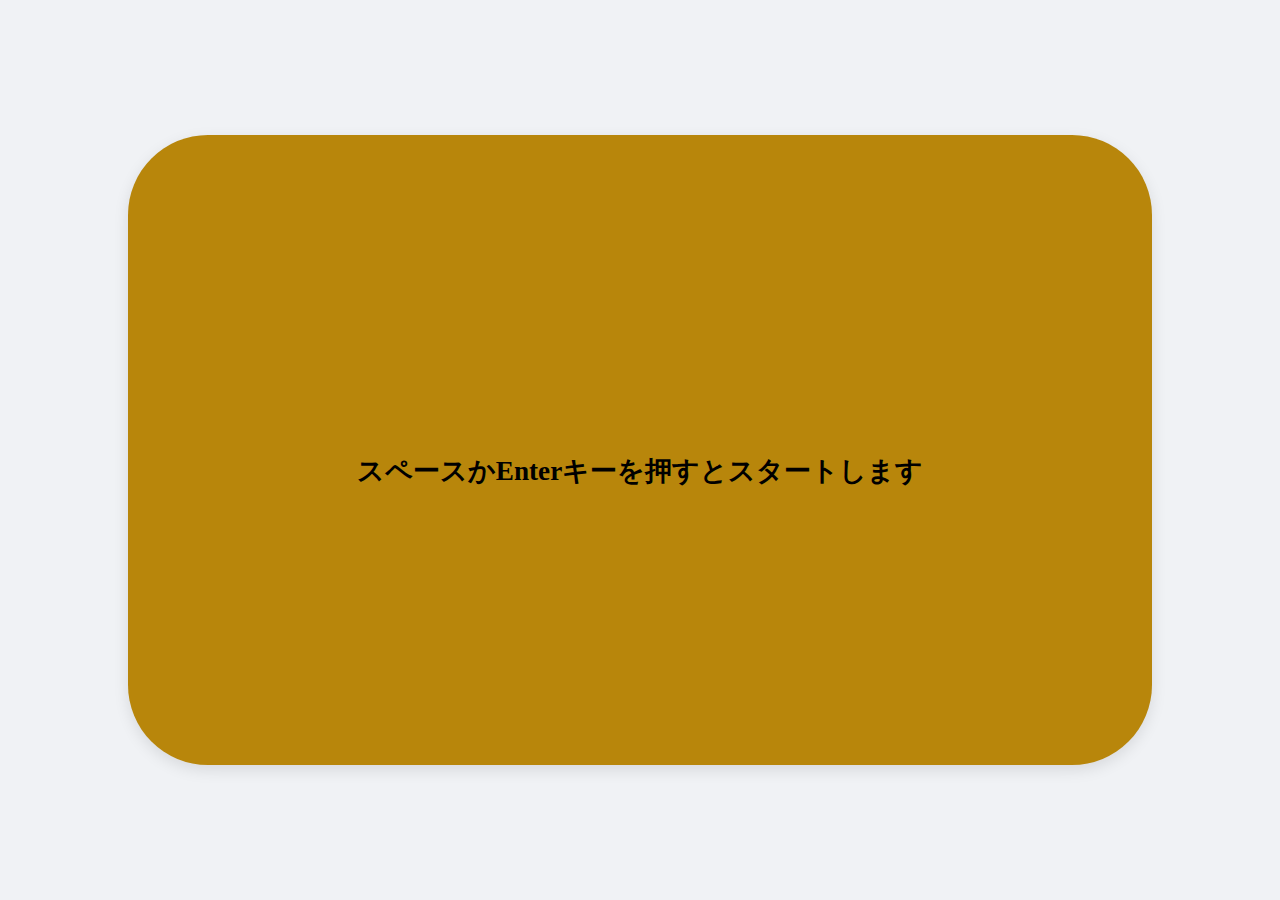
<file: index.html>
<!DOCTYPE html>
<html lang="ja">
<head>
    <meta charset="UTF-8">
    <meta name="viewport" content="width=device-width, initial-scale=1.0">
    <title>モダンデザイン サンプル</title>
    <link rel="stylesheet" href="style.css">
</head>
<body>

    <div id="center-box">
        <!-- 残り時間（秒） -->
        <p id="remaining-time">残り時間: 60秒</p>
        <label for="renda">連打メーター</label>
        <progress id="renda" max="130" value="0"></progress>
        <div id="odai-box">
            <p id="yomi-text"></p>
            <p id="box-text"></p>
        </div>
        <!-- ゲットした皿の数の合計 -->
        <p id="total_got_odai"></p>
        <table>
            <caption>げっちゅした皿</caption>
            <thead>
                <tr>
                    <th scope="col">100</th>
                    <th scope="col">180</th>
                    <th scope="col">240</th>
                    <th scope="col">380</th>
                    <th scope="col">500</th>
                </tr>
            </thead>
            <tbody>
                <tr>
                    <th scope="row" id="100_count">0</th>
                    <th scope="row" id="180_count"">0</th>
                    <th scope="row" id="240_count">0</th>
                    <th scope="row" id="380_count"">0</th>
                    <th scope="row" id="500_count">0</th>
                </tr>
        </table>
    </div>
    <div id="result-box">
        <p id="result-total">〜円分のお寿司をゲット！</p>
        <p id="haratta">3000円 払って・・・</p>
        <div id="otoku-box">
            <p id="otoku">円分〜でした</p>
        </div>
        <table>
            <caption>結果</caption>
            <thead>
                <tr>
                    <th scope="col">正しく打ったキーの数</th>
                    <th scope="col">平均キータイプ数</th>
                    <th scope="col">ミスタイプ数</th>
                </tr>
            </thead>
            <tbody>
                <tr>
                    <th scope="row" id="correct_keys_count">0</th>
                    <th scope="row" id="average_keys_count">0</th>
                    <th scope="row" id="incorrect_keys_count">0</th>
                </tr>
            </tbody>
        </table>
    </div>
    <div id="start-box">
        <p id="start-text">スペースかEnterキーを押すとスタートします</p>
    </div>

    <script src="script.js"></script>
</body>
</html>
</file>
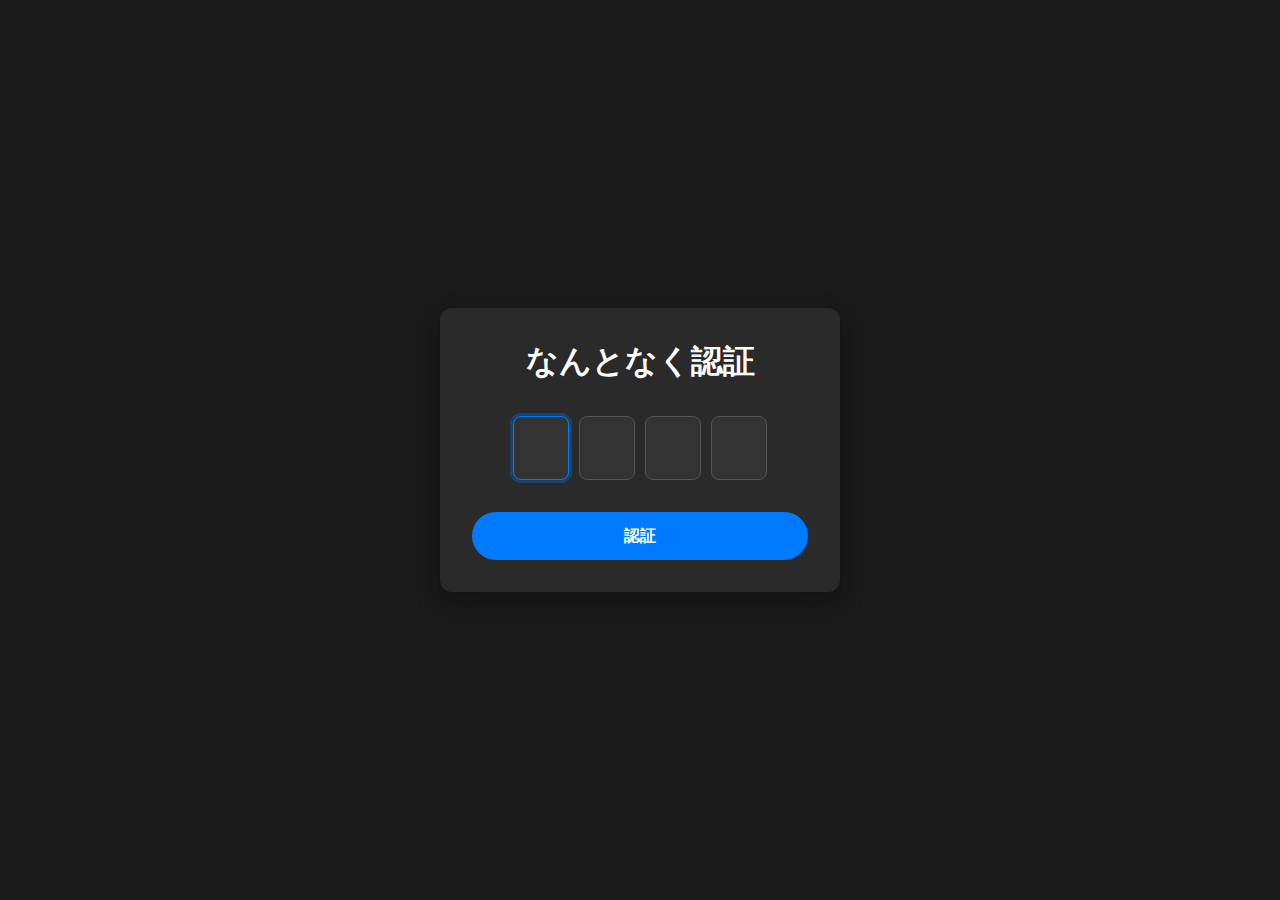
<file: password.html>
<!DOCTYPE html>
<html>
<head>
    <meta charset="UTF-8">
    <meta name="viewport" content="width=device-width, initial-scale=1.0">
    <title>アクセス認証</title>
    <style>
        /* (スタイル部分は前回と同じ) */
        body {
            font-family: -apple-system, BlinkMacSystemFont, "Segoe UI", Roboto, Helvetica, Arial, sans-serif;
            background-color: #1a1a1a; /* 濃いグレーの背景 */
            color: #f0f2f5;           /* 明るい文字色 */
            display: flex;
            align-items: center;      /* 垂直方向の中央揃え */
            justify-content: center;   /* 水平方向の中央揃え */
            min-height: 100vh;        /* 画面全体の高さ */
            margin: 0;
        }
        #authForm {
            background-color: #2a2a2a; /* 少し明るいグレーのカード */
            padding: 2rem;
            border-radius: 12px;      /* 角を丸くする */
            box-shadow: 0 8px 24px rgba(0, 0, 0, 0.3); /* 濃い影 */
            max-width: 400px;
            width: 90%;
            box-sizing: border-box;
            text-align: center; /* 中身を中央揃えに */
            display: flex;
            flex-direction: column;
        }
        h1 {
            color: #ffffff;
            margin-top: 0;
            margin-bottom: 2rem; /* PIN入力とのマージン */
            font-weight: 600;
            display: flex;
            justify-content: center;
        }
        #pin-container {
            display: flex;
            justify-content: center; /* ボックスを中央に */
            gap: 10px;               /* ボックス間の隙間 */
            margin-bottom: 0rem;
        }
        .pin-input {
            width: 50px;
            height: 60px;
            font-size: 2rem;
            text-align: center;
            background-color: #333;
            color: white;
            border: 1px solid #555;
            border-radius: 8px;
            /* スピナー（上下矢印）を非表示 */
            -moz-appearance: textfield;
            appearance: none;
        }
        .pin-input::-webkit-outer-spin-button,
        .pin-input::-webkit-inner-spin-button {
            -webkit-appearance: none;
            margin: 0;
        }
        .pin-input:focus {
            border-color: #007bff;
            box-shadow: 0 0 0 3px rgba(0,123,255,0.3);
            outline: none;
        }
        button {
            width: 100%;
            padding: 0.85rem;
            background-color: #007bff; /* メインの色（青） */
            color: white;
            border: none;
            border-radius: 50px;      /* ★ 円形（ピル型）に */
            cursor: pointer;
            font-size: 1rem;
            font-weight: bold;
            transition: background-color 0.2s, transform 0.1s;
        }
        button:hover {
            background-color: #0056b3;
        }
        button:active {
            transform: scale(0.98); /* クリック時に少し小さく */
        }
        #message {
            color: #ff4444; /* エラーメッセージの色 */
            font-size: 0.9rem;
            padding: 1rem;
            display: flex;
        }
    </style>
</head>
<body>

    <div id="authForm">
        <h1>なんとなく認証</h1>

        <form id="authFormElement" action="javascript:void(0);">

            <div id="pin-container">
                <input type="text" class="pin-input" maxlength="1" inputmode="numeric" required>
                <input type="text" class="pin-input" maxlength="1" inputmode="numeric" required>
                <input type="text" class="pin-input" maxlength="1" inputmode="numeric" required>
                <input type="text" class="pin-input" maxlength="1" inputmode="numeric" required>
            </div>
            <span id="message"></span>

            <button type="submit">認証</button>
        </form>
    </div>

    <script>
        /**
         * ユーザーの入力値をBasic認証として /index.html へのアクセスを試みる
         */
        async function attemptAuth() {
            const inputs = document.querySelectorAll('.pin-input');
            let password = '';
            inputs.forEach(input => password += input.value);

            if (password.length !== 4) return;

            const username = 'user';
            const credentials = btoa(`${username}:${password}`);

            try {
                // ★ 修正: /index.html ではなく /login エンドポイントを叩く
                const res = await fetch('/login', {
                    headers: {
                        'Authorization': `Basic ${credentials}`
                    }
                });

                if (res.ok) {
                    // 認証成功 (サーバーがCookieをセットした)
                    // → index.html に遷移する
                    // (ブラウザはCookieを持って遷移するので、サーバーは認証済みと判断する)
                    window.location.href = '/index.html';
                } else {
                    // 認証失敗
                    window.location.href = '/password.html?message=' + encodeURIComponent('認証に失敗しました。再度入力してください。');
                }
            } catch {
                alert("通信エラーが発生しました");
            }
        }


        // --- ページ読み込み完了後に実行するスクリプト ---
        document.addEventListener('DOMContentLoaded', () => {
            const queryString = window.location.search;

            // 2. URLSearchParamsオブジェクトを作成して、クエリ文字列を解析

            const params = new URLSearchParams(queryString);
            const message = params.get('message');
            document.getElementById('message').textContent = message || '';
            // Enterキー(Submit)で認証を実行
            const form = document.getElementById('authFormElement');
            form.addEventListener('submit', (event) => {
                event.preventDefault(); 
                attemptAuth();          
            });

            // --- ★ PIN入力の制御 ---
            const pinInputs = document.querySelectorAll('.pin-input');

            pinInputs.forEach((input, index) => {

                // ★ 各入力欄にタイマーIDを保持させる変数は削除 (代わりに input.dataset を使う)
                // let timerId = null; // ← これを削除

                // --- 1. 文字が入力された時の処理 ---
                input.addEventListener('input', () => {

                    // ★ 正規表現で数字以外の文字を削除
                    input.value = input.value.replace(/[^0-9]/g, '');

                    // ★ 1秒後に隠す処理
                    // すでにタイマーがセットされていれば、それをキャンセル
                    // ( input 要素自体に保存した timerId を参照する)
                    if (input.dataset.timerId) {
                        clearTimeout(input.dataset.timerId);
                    }

                    // 入力中は type="text" にして文字を表示
                    input.type = 'text'; 

                    // 1秒後（1000ms）に type="password" に変更して文字を隠す
                    // (タイマーIDを input 要素自体 (dataset) に保存する)
                    input.dataset.timerId = setTimeout(() => {
                        input.type = 'password';
                        input.dataset.timerId = null; // 念のため、使い終わったらクリア
                    }, 1000); // 1秒

                    // (既存の自動フォーカス移動)
                    if (input.value.length === 1 && index < pinInputs.length - 1) {
                        pinInputs[index + 1].focus();
                    }
                    if (input.value.length === 1 && index - 1 >= 0) {
                        pinInputs[index - 1].type = 'password';
                    }
                });

                // --- 2. キーが押された時の処理 (バックスペース) ---
                input.addEventListener('keydown', (event) => {

                    // ★ バックスペースが押されたら、入力のために type="text" に戻す
                    if (event.key === 'Backspace') {
                        input.type = 'text';

                        // (既存のフォーカス移動)
                        if (input.value.length === 0 && index > 0) {
                            pinInputs[index - 1].focus();
                        }
                    }
                });

                // --- 3. フォーカスが当たった時の処理 ---
                input.addEventListener('focus', () => {
                    // ★ フォーカスが当たったら、常に入力できるように type="text" にする
                    input.type = 'text';
                    // (入力済みの文字が一時的に見えます)
                });

                // --- 4. フォーカスが外れた時の処理 ---
                input.addEventListener('blur', () => {
                    // ★ フォーカスが外れたら、保留中のタイマーをキャンセルして即座に隠す
                    if (timerId) {
                        clearTimeout(timerId); 
                    }
                    input.type = 'password';
                });
            });

            // ページ読み込み時に最初のボックスに自動でフォーカスする
            if (pinInputs.length > 0) {
                pinInputs[0].focus();
            }
        });
    </script>
</body>
</html>
</file>
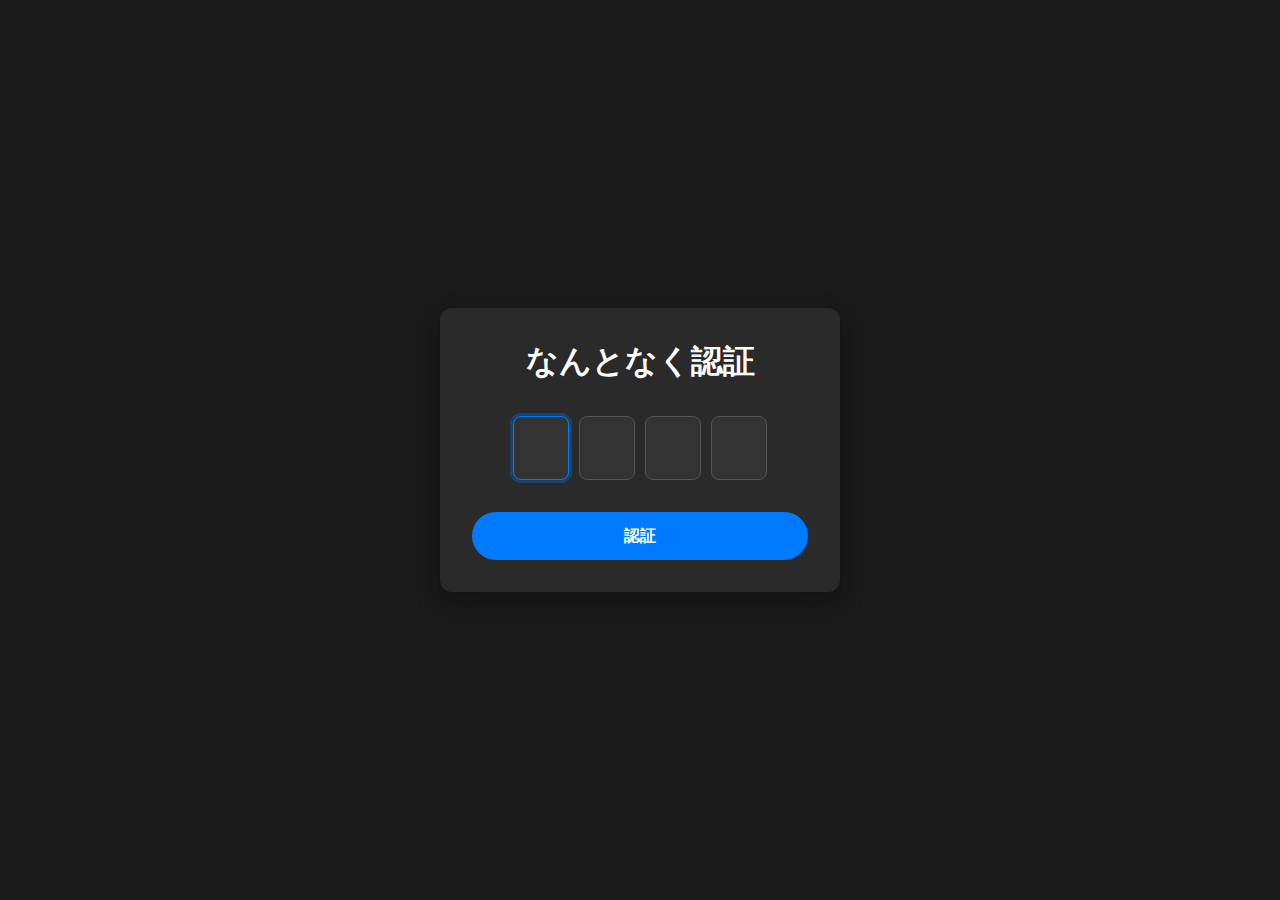
<file: public/password.html>
<!DOCTYPE html>
<html>
<head>
    <meta charset="UTF-8">
    <meta name="viewport" content="width=device-width, initial-scale=1.0">
    <title>アクセス認証</title>
    <style>
        /* (スタイル部分は前回と同じ) */
        body {
            font-family: -apple-system, BlinkMacSystemFont, "Segoe UI", Roboto, Helvetica, Arial, sans-serif;
            background-color: #1a1a1a; /* 濃いグレーの背景 */
            color: #f0f2f5;           /* 明るい文字色 */
            display: flex;
            align-items: center;      /* 垂直方向の中央揃え */
            justify-content: center;   /* 水平方向の中央揃え */
            min-height: 100vh;        /* 画面全体の高さ */
            margin: 0;
        }
        #authForm {
            background-color: #2a2a2a; /* 少し明るいグレーのカード */
            padding: 2rem;
            border-radius: 12px;      /* 角を丸くする */
            box-shadow: 0 8px 24px rgba(0, 0, 0, 0.3); /* 濃い影 */
            max-width: 400px;
            width: 90%;
            box-sizing: border-box;
            text-align: center; /* 中身を中央揃えに */
            display: flex;
            flex-direction: column;
        }
        h1 {
            color: #ffffff;
            margin-top: 0;
            margin-bottom: 2rem; /* PIN入力とのマージン */
            font-weight: 600;
            display: flex;
            justify-content: center;
        }
        #pin-container {
            display: flex;
            justify-content: center; /* ボックスを中央に */
            gap: 10px;               /* ボックス間の隙間 */
            margin-bottom: 0rem;
        }
        .pin-input {
            width: 50px;
            height: 60px;
            font-size: 2rem;
            text-align: center;
            background-color: #333;
            color: white;
            border: 1px solid #555;
            border-radius: 8px;
            /* スピナー（上下矢印）を非表示 */
            -moz-appearance: textfield;
            appearance: none;
        }
        .pin-input::-webkit-outer-spin-button,
        .pin-input::-webkit-inner-spin-button {
            -webkit-appearance: none;
            margin: 0;
        }
        .pin-input:focus {
            border-color: #007bff;
            box-shadow: 0 0 0 3px rgba(0,123,255,0.3);
            outline: none;
        }
        button {
            width: 100%;
            padding: 0.85rem;
            background-color: #007bff; /* メインの色（青） */
            color: white;
            border: none;
            border-radius: 50px;      /* ★ 円形（ピル型）に */
            cursor: pointer;
            font-size: 1rem;
            font-weight: bold;
            transition: background-color 0.2s, transform 0.1s;
        }
        button:hover {
            background-color: #0056b3;
        }
        button:active {
            transform: scale(0.98); /* クリック時に少し小さく */
        }
        #message {
            color: #ff4444; /* エラーメッセージの色 */
            font-size: 0.9rem;
            padding: 1rem;
            display: flex;
        }
    </style>
</head>
<body>

    <div id="authForm">
        <h1>なんとなく認証</h1>

        <form id="authFormElement" action="javascript:void(0);">

            <div id="pin-container">
                <input type="text" class="pin-input" maxlength="1" inputmode="numeric" required>
                <input type="text" class="pin-input" maxlength="1" inputmode="numeric" required>
                <input type="text" class="pin-input" maxlength="1" inputmode="numeric" required>
                <input type="text" class="pin-input" maxlength="1" inputmode="numeric" required>
            </div>
            <span id="message"></span>

            <button type="submit">認証</button>
        </form>
    </div>

    <script>
        /**
         * ユーザーの入力値をBasic認証として /api/login へのアクセスを試みる
         */
        async function attemptAuth() {
            const inputs = document.querySelectorAll('.pin-input');
            let password = '';
            inputs.forEach(input => password += input.value);

            if (password.length !== 4) return;

            // ★ 修正: Python側のデフォルト (admin) に合わせる
            const username = 'user'; 
            const credentials = btoa(`${username}:${password}`);

            try {
                // ★ 修正: method: 'POST' を明記
                const res = await fetch('/api/login', {
                    method: 'POST', // POSTメソッドを指定
                    headers: {
                        'Authorization': `Basic ${credentials}`
                    }
                });

                if (res.ok) {
                    // 認証成功 (サーバーがCookieをセットした)
                    // → index.html に遷移する
                    window.location.href = '/index.html';
                } else {
                    // 認証失敗
                    // ★ 修正: 失敗したら入力欄をクリアする処理を追加
                    inputs.forEach(input => input.value = '');
                    if (inputs.length > 0) inputs[0].focus(); // 最初の入力欄にフォーカスを戻す

                    // エラーメッセージを表示
                    document.getElementById('message').textContent = '認証に失敗しました。再度入力してください。';

                    // (リダイレクト方式でもOKです)
                    // window.location.href = '/password.html?message=' + encodeURIComponent('認証に失敗しました。再度入力してください。');
                }
            } catch (err) {
                console.error("通信エラー:", err);
                document.getElementById('message').textContent = '通信エラーが発生しました。';
            }
        }


        // --- ページ読み込み完了後に実行するスクリプト ---
        document.addEventListener('DOMContentLoaded', () => {
            

            // Enterキー(Submit)で認証を実行
            const form = document.getElementById('authFormElement');
            form.addEventListener('submit', (event) => {
                event.preventDefault();  
                attemptAuth();        
            });

            // --- PIN入力の制御 ---
            const pinInputs = document.querySelectorAll('.pin-input');



            pinInputs.forEach((input, index) => {



                // ★ 各入力欄にタイマーIDを保持させる変数は削除 (代わりに input.dataset を使う)

                // let timerId = null; // ← これを削除



                // --- 1. 文字が入力された時の処理 ---

                input.addEventListener('input', () => {



                    // ★ 正規表現で数字以外の文字を削除

                    input.value = input.value.replace(/[^0-9]/g, '');



                    // ★ 1秒後に隠す処理

                    // すでにタイマーがセットされていれば、それをキャンセル

                    // ( input 要素自体に保存した timerId を参照する)

                    if (input.dataset.timerId) {

                        clearTimeout(input.dataset.timerId);

                    }



                    // 入力中は type="text" にして文字を表示

                    input.type = 'text'; 



                    // 1秒後（1000ms）に type="password" に変更して文字を隠す

                    // (タイマーIDを input 要素自体 (dataset) に保存する)

                    input.dataset.timerId = setTimeout(() => {

                        input.type = 'password';

                        input.dataset.timerId = null; // 念のため、使い終わったらクリア

                    }, 1000); // 1秒



                    // (既存の自動フォーカス移動)

                    if (input.value.length === 1 && index < pinInputs.length - 1) {

                        pinInputs[index + 1].focus();

                    }

                    if (input.value.length === 1 && index - 1 >= 0) {

                        pinInputs[index - 1].type = 'password';

                    }

                });



                // --- 2. キーが押された時の処理 (バックスペース) ---

                input.addEventListener('keydown', (event) => {



                    // ★ バックスペースが押されたら、入力のために type="text" に戻す

                    if (event.key === 'Backspace') {

                        input.type = 'text';



                        // (既存のフォーカス移動)

                        if (input.value.length === 0 && index > 0) {

                            pinInputs[index - 1].focus();

                        }

                    }

                });



                // --- 3. フォーカスが当たった時の処理 ---

                input.addEventListener('focus', () => {

                    // ★ フォーカスが当たったら、常に入力できるように type="text" にする

                    input.type = 'text';

                    // (入力済みの文字が一時的に見えます)

                });



                // --- 4. フォーカスが外れた時の処理 ---

                input.addEventListener('blur', () => {

                    // ★ フォーカスが外れたら、保留中のタイマーをキャンセルして即座に隠す

                    if (timerId) {

                        clearTimeout(timerId); 

                    }

                    input.type = 'password';

                });

            });



            // ページ読み込み時に最初のボックスに自動でフォーカスする

            if (pinInputs.length > 0) {

                pinInputs[0].focus();

            }
        });
    </script>
</body>
</html>
</file>
<file: style.css>
/* 基本的なリセットとフォント設定 */
*, *::before, *::after {
    box-sizing: border-box;
    margin: 0;
    padding: 0;
}

html, body {
    height: 100%;
    /* モダンな印象のサンセリフフォントを指定 */
    font-family: "Ubuntu";
    line-height: 1.6;
}

body {
    /* Flexboxを使って子要素(center-box)を上下左右中央に配置 */
    display: flex;
    align-items: center;
    justify-content: center;

    /* 背景色を少しグレーに */
    background-color: #f0f2f5;
    color: #333;
}

/* 中央の長方形のスタイル */
#center-box {
    width: 80vw; 
    height: 70vh;
    background-color: #ffffff;
    border-radius: 5rem;
    /*border: 0.5rem solid #2f4f4f;*/
    box-shadow: 0 5px 15px rgba(0, 0, 0, 0.1);

    display: none;
    flex-direction: column;
    align-items: center;
    justify-content: center;
    gap: 1.6rem; /* 子要素の間隔を均等に */

    padding: 2rem;
    overflow: hidden;
}


#remaining-time {
    font-size: 1.8rem;
    font-weight: 600;
    text-align: center;
    color: #333;
    padding: 0.5rem;
}
#odai-box {
    display: flex;
    flex-direction: column;
    align-items: center;
    justify-content: center;
    margin-bottom: 1rem;
    width: 50%;
    height: 30%;
    background-color: #daa520; /* 背景は茶色 */
    border-radius: 12px; /* 角を少し丸める */
    box-shadow: 0 5px 15px rgba(0, 0, 0, 0.1);
    /* 上側の余白を設定 */
    margin-top: 1rem;
    
}
#renda {
    width: 100%;
    /*margin-bottom: 1rem;*/
    position: relative;
    height: 100%;
    top: 0;
    --stop-a: 0%;
    --stop-b: 0%;
    --stop-c: 0%;
    /* ブラウザのデフォルトの見た目をリセット */
    -webkit-appearance: none;
    -moz-appearance: none;
    appearance: none;
    border: none;
    /* ★↓ これを L359 からコピーして追加（Firefox用） */
    
}
/* ボックス内のテキストスタイル */
#box-text {
    font-size: 2.0rem; /* 文字サイズ */
    font-weight: 600; /* 少し細めのフォント */
    text-align: center;
    color: #000;
}
#yomi-text {
    font-size: 1.5rem; /* 文字サイズ */
    font-weight: 400; /* 少し細めのフォント */
    text-align: center;
    color: #333
}
#center-box table {
    /* ★ 要望: 親(#center-box)の幅の80%にする */
    width: 80%;

    /* ★ 削除: 'width: 80%' を妨げていた指定を削除 */
    /* max-width: 500px; */

    /* ★ 競合するため削除 (または必要なら '80%' と調整) */
    /* min-width: 400px; */

    /* ★ 継続: Flexbox内で下端に配置するために必要 */
    margin-top: auto;

    /* ★ 不要: 親の 'align-items: center' が中央揃えを行うため削除 */
    /* margin-left: auto; */
    /* margin-right: auto; */

    /* ----- 以下は装飾用のスタイル (元のCSSから移動・統合) ----- */
    border-collapse: collapse;
    margin-bottom: 0; /* tableルールにあったものをこちらへ */
    font-size: 0.8rem; /* tableルールにあったものをこちらへ */
    font-family: sans-serif;
    box-shadow: 0 2px 3px rgba(0, 0, 0, 0.1);
    background-color: #fff;
    border: 2px solid rgb(140 140 140);
    letter-spacing: 1px;
}

/* ★ 修正点: 
   汎用的な 'table' ルールからは、
   #center-box table に移動したサイズや配置の指定を削除します。
   (もし他のページでも使うスタイルなら残してもOKです)
*/
table {
    border-collapse: collapse;
    border: 2px solid rgb(140 140 140);
    font-family: sans-serif;
    font-size: 0.8rem;
    letter-spacing: 1px;
    /* width, min-width, margin-top, margin-left, margin-right は削除 */
}

caption {
  caption-side: bottom;
  padding: 10px;
  font-weight: bold;
}

thead,
tfoot {
  background-color: rgb(228 240 245);
}

th,
td {
  border: 1px solid rgb(160 160 160);
  padding: 8px 10px;
}

td:last-of-type {
  text-align: center;
}

tbody > tr:nth-of-type(even) {
  background-color: rgb(237 238 242);
}

tfoot th {
  text-align: right;
}

tfoot td {
  font-weight: bold;
}

#result-box {
    display: none;
    width: 80vw;
    height: 70vh;
    background-color: #f0e68c;
    border-radius: 5rem;
    box-shadow: 0 5px 15px rgba(0, 0, 0, 0.1);
    align-items: center;
    justify-content: center;
    padding: 2rem;
    overflow: hidden;
    flex-direction: column;
    gap: 2rem;
    margin: auto;
}
#result-total {
    font-size: 1.5rem;
    font-weight: 600;
    text-align: center;
    color: #000;
}
#haratta {
    font-size: 1.5rem;
    font-weight: 600;
    text-align: center;
    color: #000;
}
#otoku-box {
    display: flex;
    flex-direction: column;
    align-items: center;
    justify-content: center;
    margin-bottom: 1rem;
    width: 50%;
    height: 30%;
    background-color: #daa520; /* 背景は茶色 */
    border-radius: 12px; /* 角を少し丸める */
    box-shadow: 0 5px 15px rgba(0, 0, 0, 0.1);
    /* 上側の余白を設定 */
    margin-top: 1rem;
    border-color: #000;
    /*各方向に余白*/
    padding: 1rem;
    /*上下の余白*/
    padding-top: 1rem;
    padding-bottom: 1rem;
}
#otoku {
    font-size: 1.5rem;
    font-weight: 600;
    text-align: center;
    color: #000;
}
#result-box table {
    /* ★ 要望: 親(#center-box)の幅の80%にする */
    width: 80%;

    /* ★ 削除: 'width: 80%' を妨げていた指定を削除 */
    /* max-width: 500px; */

    /* ★ 競合するため削除 (または必要なら '80%' と調整) */
    /* min-width: 400px; */

    /* ★ 継続: Flexbox内で下端に配置するために必要 */
    margin-top: auto;

    /* ★ 不要: 親の 'align-items: center' が中央揃えを行うため削除 */
    /* margin-left: auto; */
    /* margin-right: auto; */

    /* ----- 以下は装飾用のスタイル (元のCSSから移動・統合) ----- */
    border-collapse: collapse;
    margin-bottom: 0; /* tableルールにあったものをこちらへ */
    font-size: 0.8rem; /* tableルールにあったものをこちらへ */
    font-family: sans-serif;
    box-shadow: 0 2px 3px rgba(0, 0, 0, 0.1);
    background-color: #fff;
    border: 2px solid rgb(140 140 140);
    letter-spacing: 1px;
}

#total_got_odai {
    font-size: 1.5rem;
    font-weight: 600;
    text-align: center;
    color: #000;
}

progress {
  -webkit-appearance: none; /* Safari対策 */
  appearance: none;
  width: 100%;
  height: 10px;
  border: 1px solid #ccc;
  border-radius: 10px;
  background-color: #eee;
}

progress::-webkit-progress-bar {
  background-color: #eee;
  border-radius: 7px;
}

progress::-webkit-progress-value {
  background-color: #1e90ff;
  border-radius: 7px;
}
progress::-moz-progress-bar {
    background-color: #1e90ff;
    border-radius: 7px;
}
#jikan {
    display: none !important;
}

#possible {
    font-family: "Ubuntu";
    font-size: 0;
}
#possible span {
    font-size: 1.5rem;
}
.target-marker {
  position: absolute;
  top: 0;           /* ← バーの上端にぴったり重ねる */
  height: 100%;     /* ← バーの高さと同じにする */
  width: 2px;       /* 線の太さ */
  background-color: #333;
  z-index: 10;
  display: none !important; 
}

.progress-container {
    position: relative; /* 子要素の絶対配置を基準にする */
    width: 80%;
    /*margin-bottom: 1rem;*/
    height: 2%;
    padding: 0;
}
/* Chrome/Safari/Edge (WebKit) 用のスタイル */
#renda::-webkit-progress-bar {
  background-image: linear-gradient(
    to right,
    /* 0% から --stop-a まで: 青色 */
    /*透明度は15%*/
    #007bff3d 0%,
    #007bff3d var(--stop-a),

    /* --stop-a から --stop-b まで: 緑色 */
    #adff2f3d var(--stop-a), 
    #adff2f3d var(--stop-b),

    /* --stop-b から 100% まで: 青色 */
    #ffd7003d var(--stop-b), 
    #ffd7003d var(--stop-c),

    /* --stop-c から 100% まで: 青色 */
    #ffa5003d var(--stop-c),
    #ffa5003d 100%
  );
}

/* Firefox 用のスタイル */
/* L359 の Firefox 用のスタイルを以下に差し替え */
#renda::-moz-progress-bar {
/* 進捗を透明にして、背景のグラデーションが見えるようにする */
/*background-color: transparent;*/
}
/* WebKit (Chrome/Safari) 用の進捗（value）を透明にする */
#renda::-webkit-progress-value {
/*background-color: transparent;*/
}
/* 元のCSS（一部調整） */
#select-box {
    /* display: none; */ /* 表示/非表示はJavaScriptで制御する想定 */
    display: flex;
    flex-direction: column;
    align-items: center;    
    justify-content: flex-start; /* 上寄せに変更 */
    width: 80%; /* 幅を調整 */
    /*max-width: 700px; /* PCでも見やすいように最大幅を指定 */
    height: auto;
    background-color: #b8860b; /* 背景色（木目調の代わり） */
    border-radius: 5rem;
    box-shadow: 0 5px 15px rgba(0, 0, 0, 0.1);
    padding: 3rem;
    overflow-y: visible;
    margin: 2rem auto; /* ページ中央に配置 */
    transition: background-color 0.7s ease;
}



#select-text {
    font-size: 1.7rem;
    font-weight: 600;
    text-align: center;
    color: #000;
    margin-bottom: 1.5rem; /* コースとの間隔 */
}

/* --- ここから画像に近づけるための追加CSS --- */



/* 最後のコースの下マージンを削除 */
#koukyuu {
    margin-bottom: 0;
}

/* コース左側（名前と価格） */
.course-primary {
    display: flex;
    flex-direction: column;
    justify-content: center;
    align-items: flex-start; /* テキストを左寄せ */
    flex-basis: 40%; /* 左側の幅 */
    padding-right: 1rem;
    box-sizing: border-box;
}

/* コース右側（詳細）と仕切り線 */
.course-secondary {
    display: flex;
    flex-direction: column;
    justify-content: center;
    align-items: flex-start; /* テキストを左寄せ */
    flex-basis: 60%; /* 右側の幅 */
    padding-left: 1.5rem;
    border-left: 3px solid #8B4513; /* 仕切り線 */
    box-sizing: border-box;
}

/* --- テキストスタイルの調整 --- */

/* コース名（お手軽、お勧め、高級） */
#otegaru-text,
#osusume-text,
#koukyuu-text {
    font-size: 1.8rem;
    font-weight: bold;
    margin-bottom: 0.5rem;
}
/* 各コースの共通スタイル (IDセレクタからクラスセレクタに変更) */
/* 各コースの共通スタイル */
.course-option {
    display: flex;
    align-items: center;
    width: 60%;
    background-color: #fdf5e6; /* 明るい背景色 */

    /* ↓ 修正箇所： 0.5rem (約8px) に統一 */
    border: 0.5rem solid #8B4513; /* 濃い茶色の枠 (通常時) */

    border-radius: 1rem;
    margin-bottom: 1.5rem;
    padding: 1.5rem;
    box-sizing: border-box; /* paddingを含めて幅を計算 */

    /* ホバー時の変化を滑らかにする（お好みで） */
    transition: border-color 0.3s ease, transform 0.3s ease;
    cursor: pointer; /* マウスカーソルを指に変更 */
}

/* 最後のコースの下マージンを削除 */
#koukyuu { /* これだけID指定のまま（最後の要素として特定したいため） */
    margin-bottom: 0;
}

/* --- ここを追加 --- */
/* ホバー時のスタイル */
.course-option:hover {
    border-color: #e74c3c; /* ホバー時の色（例：高級の赤色） */
    transform: scale(1.02); /* 少しだけ拡大する（お好みで） */
}

/* コース名の色 */
#otegaru-text {
    color: #FFD700; /* オレンジ系 */
}
#osusume-text {
    color: #70A0A6; /* 青系 */
}
#koukyuu-text {
    color: #8b0000; /* 赤系 */
}

/* コース価格 */
.course-price {
    font-size: 1.4rem;
    font-weight: bold;
    color: #000;
}

/* コース詳細（文字数、制限時間） */
.course-description {
    font-size: 1.1rem;
    font-weight: 500;
    color: #333; /* 少し薄い黒 */
    margin: 0.2rem 0;
}


.result-button:hover {
    background-color: #ffd700;
    transform: scale(1.02);
    border-color: #8b0000; /* ホバー時の色 */
}

#course {
    top: 10%;
    position: absolute;
    font-size: 1.5rem;
    font-weight: 600;
    text-align: center;
    color: #000;
    width: 80%;
    padding-top: 1rem;
    padding-bottom: 1rem;
    border-radius: 12px;
    border-width: 0.2rem;
    border-style: solid;
    border-color: #f5f5dc;
}

.button-box {
    display: flex;
    flex-direction: row;
    align-items: center;
    justify-content: center;
    gap: 1rem;
    margin-top: auto; /* 💥 これを追加 💥 */
    margin-bottom: 0; /* 既存の margin-bottom は 0 または PADDING に合わせる */
}
#start-box {
    display: none; /* JavaScriptなどで 'flex' に変更する想定 */
    width: 80vw;
    height: 70vh;
    background-color: #b8860b;
    border-radius: 5rem;
    box-shadow: 0 5px 15px rgba(0, 0, 0, 0.1);
    align-items: center; /* 横方向中央 (テキスト・ボタン) */
    justify-content: center; /* 縦方向中央 (テキスト用) */
    padding: 2rem;
    overflow: hidden;
    flex-direction: column;

    position: relative; /* 💥 基準点として追加 💥 */
}

#start-text {
    font-size: 1.7rem;
    font-weight: 600;
    text-align: center;
    color: #000;
    /* 真ん中に配置*/
    position: absolute;
    top: 50%;
}

.result-button {
    /* ... 既存のスタイル ... */
    border-radius: 12px;
    border-width: 0.2rem;
    padding: 1rem;
    cursor: pointer;
    border-style: solid;
    border-color: #000;
    background-color: #daa520;
    font-size: 1.2rem;
    transition: border-color 0.3s ease, transform 0.3s ease;
    bottom: 2rem;
    /* 💥 --- 下に配置するための変更 --- 💥 */
    /*position: absolute;
    bottom: 2rem; /* 親の padding (2rem) の内側に配置 */
    
    /* * 親が align-items: center のため、ボタンも中央揃えになっています。
     * もしボタンの幅を親に合わせたい場合は、
     * left: 2rem; right: 2rem; width: auto; などを指定します。
     * 現在のコードでは、ボタンは内容に応じた幅で中央に配置されます。
    */
    /* margin-top: auto; 💥 削除 💥 */
}

#end-text {
    font-size: 1.7rem;
    font-weight: 600;
    text-align: center;
    color: #000;
}
#end-box {
    display: none; /* JavaScriptなどで 'flex' に変更する想定 */
    width: 80vw;
    height: 70vh;
    background-color: #b8860b;
    border-radius: 5rem;
    box-shadow: 0 5px 15px rgba(0, 0, 0, 0.1);
    align-items: center; /* 横方向中央 (テキスト・ボタン) */
    justify-content: center; /* 縦方向中央 (テキスト用) */
    padding: 2rem;
    overflow: hidden;
    flex-direction: column;

    position: relative; /* 💥 基準点として追加 💥 */
}
/* --- 相対サイズ (em) に変更したCSS (ここから) --- */
input.cmn-toggle-round-flat + label {
  display: block;      /* width/height を指定するため */
  position: relative;  /* ::before, ::after の基準点 */
  cursor: pointer;     /* クリック可能を示す */

  padding: 0.125em;  /* 基準サイズ (例: 16px) の 0.125倍 (2px相当) */
  width: 3.75em;     /* 基準サイズ の 3.75倍 (60px相当) */
  height: 2em;       /* 基準サイズ の 2倍 (32px相当) */
  background-color: #dddddd;
  border-radius: 2em;  /* height と同じ値で円形に */
  transition: background 0.4s;
}
input.cmn-toggle-round-flat + label:before,
input.cmn-toggle-round-flat + label:after {
  display: block;
  position: absolute;
  content: "";
}
input.cmn-toggle-round-flat + label:before {
  top: 0.125em;    /* 2px相当 */
  left: 0.125em;   /* 2px相当 */
  bottom: 0.125em; /* 2px相当 */
  right: 0.125em;  /* 2px相当 */
  background-color: #fff;
  border-radius: 2em; /* 親の radius と合わせる */
  transition: background 0.4s;
}
input.cmn-toggle-round-flat + label:after {
  top: 0.25em;     /* 4px相当 */
  left: 0.25em;    /* 4px相当 */
  bottom: 0.25em;  /* 4px相当 */
  /* ツマミの幅: height(2em) - top(0.25) - bottom(0.25) = 1.5em */
  width: 1.5em;    
  background-color: #dddddd;
  border-radius: 1.5em; /* 自身の width と同じ値で円形に */
  transition: margin 0.4s, background 0.4s;
}
input.cmn-toggle-round-flat:checked + label {
  background-color: #1e90ff;
}
input.cmn-toggle-round-flat:checked + label:after {
  /* 移動距離 = スイッチ幅(3.75em) - ツマミ幅(1.5em) - 左の隙間(0.25em) - 右の隙間(0.25em) */
  /* 3.75 - 1.5 - 0.25 - 0.25 = 1.75em */
  margin-left: 1.75em; 
  background-color: #1e90ff;
}
/* --- 相対サイズ (em) に変更したCSS (ここまで) --- */
/* このルールをCSSのどこかに追加してください (例: #select-text の後など) */
.switch {
  /* ★ この font-size がトグルスイッチの基準サイズになります。
    ここを 1rem, 1.2rem, 0.8rem などに変更するだけで、
    スイッチ全体の大きさを相対的に変更できます。
  */
  font-size: 1rem; /* まずは 1rem (基本のフォントサイズ) で試してみてください */

  /* 上のテキスト(#select-text)との間隔はすでにあるので、
     下のコース(.course-option)との間隔を設定します */
  margin-bottom: 1.5rem; 
    flex-direction: row;
    display: flex;
}
input.cmn-toggle-round-flat {
  position: absolute;
  opacity: 0;
  width: 0;
  height: 0;
}

.switch-label {
    font-size: 1.2rem;
    font-weight: 400;
    text-align: center;
    color: #000;
    margin-right: 1rem;
}
</file>
